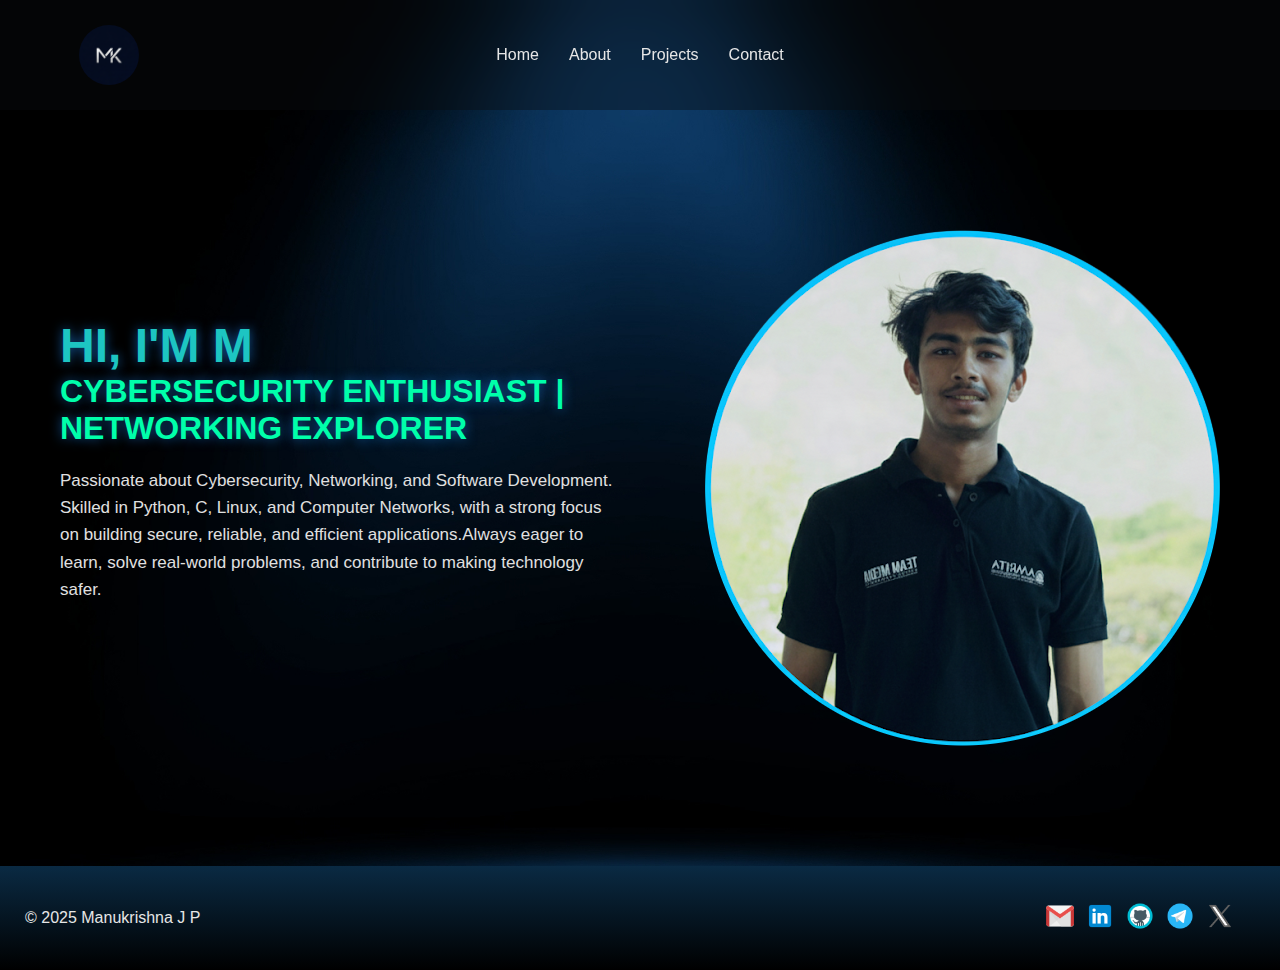
<file: index.html>
<!DOCTYPE html>
<html lang="en">

<head>
    <meta charset="UTF-8">
    <meta name="viewport" content="width=device-width, initial-scale=1.0">
    <title>Home</title>
    <link rel="stylesheet" href="/assets/css/index.css">
</head>

<body>
    <header>
        <nav id="navbar">
            <img src="/assets/images/logo.png" alt="logo" class="nav_el" width="60px" heigh="60px" style="border-radius: 50%;">
            <a href="/index.html" class="nav_el">Home</a>
            <a href="/about.html" class="nav_el">About</a>
            <a href="/projects.html" class="nav_el">Projects</a>
            <a href="/contact.html" class="nav_el">Contact</a>
        </nav>
    </header>
    <main>
        <section id="welcome">
            <div id="textid">
                <h1 class="txt_content">HI, I'M <span id="special-name">MANUKRISHNA J P</span></h1>
                <h2 class="txt_content">CYBERSECURITY ENTHUSIAST | NETWORKING EXPLORER</h2>
                <p class="txt_content">Passionate about Cybersecurity, Networking, and Software Development. Skilled in
                    Python, C, Linux, and
                    Computer Networks, with a strong focus on building secure, reliable, and efficient
                    applications.Always
                    eager to learn, solve real-world problems, and contribute to making technology safer.</p>
                <button class="txt_content"><a href="/" id="button_inside">Download CV</a></button>
            </div>
            <img src="/assets/images/my_img.png" alt="my_image" id="imgid">
        </section>
    </main>
    <footer>
        <span>© 2025 Manukrishna J P</span>
        <div id="contact_logo">
            <a href="mailto:manukrishna06211@gmail.com"><img src="/assets/images/gmail_logo.png" alt="gmail" width="30" height="30"></a>
            <a href="https://www.linkedin.com/in/manukrishna-jp"><img src="/assets/images/linkedin_logo.png" alt="linkedin" width="30" height="30"></a>
            <a href="https://github.com/manu-1-1"><img src="/assets/images/git_logo.png" alt="github" width="30" height="30"></a>
            <a href="https://t.me/the_manu11"><img src="/assets/images/telegram_logo.png" alt="telegram" width="30" height="30"></a>
            <a href="https://x.com/themanu1110?s=21"><img src="/assets/images/x_logo.png" alt="X" width="30" height="30"></a>
        </div>
    </footer>
    <script src="/assets/js/index.js"></script>
</body>

</html>
</file>
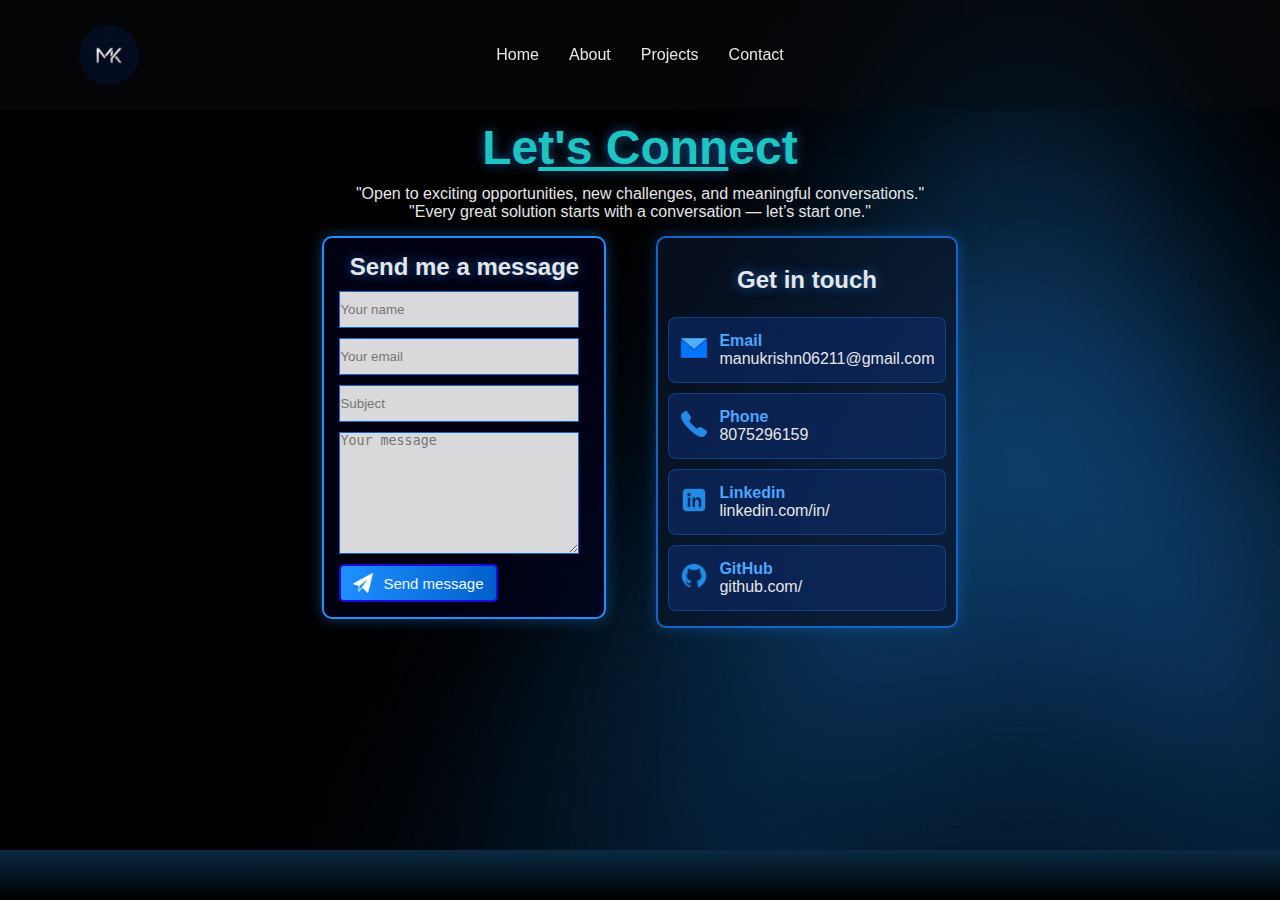
<file: contact.html>
<!DOCTYPE html>
<html lang="en">
<head>
    <meta charset="UTF-8">
    <meta name="viewport" content="width=device-width, initial-scale=1.0">
    <title>Contact</title>
    <link rel="stylesheet" href="/assets/css/contact.css">
</head>
<body>
    <header>
        <nav id="navbar">
            <img src="/assets/images/logo.png" alt="logo" class="nav_el" width="60px" heigh="60px" style="border-radius: 50%;">
            <a href="/index.html" class="nav_el">Home</a>
            <a href="/about.html" class="nav_el">About</a>
            <a href="/projects.html" class="nav_el">Projects</a>
            <a href="/contact.html" class="nav_el">Contact</a>
        </nav>
    </header>
    <main>
        <h1 style="padding:10px; text-align: center;">Le<span id="underline">t's Conn</span>ect</h1>
        <p style="text-align: center;">"Open to exciting opportunities, new challenges, and meaningful conversations."</p>
        <p style="text-align: center;">"Every great solution starts with a conversation — let’s start one."</p>
        <div id="container">
            <form id="send_message" action="#" method="post">
                <h3>Send me a message</h3>
                <input type="text" placeholder="Your name" class="input_ele">
                <input type="email" placeholder="Your email" class="input_ele">
                <input type="text" placeholder="Subject" class="input_ele">
                <textarea placeholder="Your message" class="input_ele"></textarea>
                <button type="submit"><img src="/assets/images/send_message_icon.png" alt="send_pic" width="20px" height="20px"><span style="color:rgb(240, 248, 255); font-size: 15px;">Send message</span></button>
            </form>
            <div id="get_in_touch">
                <h3 style="text-align: center; margin: 3px; padding:15px;">Get in touch</h3>
                <div class="element">
                    <div class="img"><img src="/assets/images/email_contact.png" alt="email" width="30px" height="30px"></div>
                    <div class="info">
                        <h4  style="color:#4da6ff;">Email</h4>
                        <p>manukrishn06211@gmail.com</p>
                    </div>
                </div>
                <div class="element">
                    <div class="img"><img src="/assets/images/phone_contact.png" alt="phone" width="30px" height="30px"></div>
                    <div class="info">
                        <h4 style="color:#4da6ff;">Phone</h4>
                        <p>8075296159</p>
                    </div>
                </div>
                <div class="element">
                    <div class="img"><img src="/assets/images/linkedin_contact.png" alt="linkedin" width="30px" height="30px"></div>
                    <div class="info">
                        <h4 style="color:#4da6ff;">Linkedin</h4>
                        <p>linkedin.com/in/</p>
                    </div>
                </div>
                <div class="element">
                    <div class="img"><img src="/assets/images/git_contact.png" alt="github" width="30px" height="30px"></div>
                    <div class="info">
                        <h4 style="color:#4da6ff;">GitHub</h4>
                        <p>github.com/</p>
                    </div>
                </div>
            </div>
        </div>
    </main>
    <footer></footer>
</body>
</html>
</file>
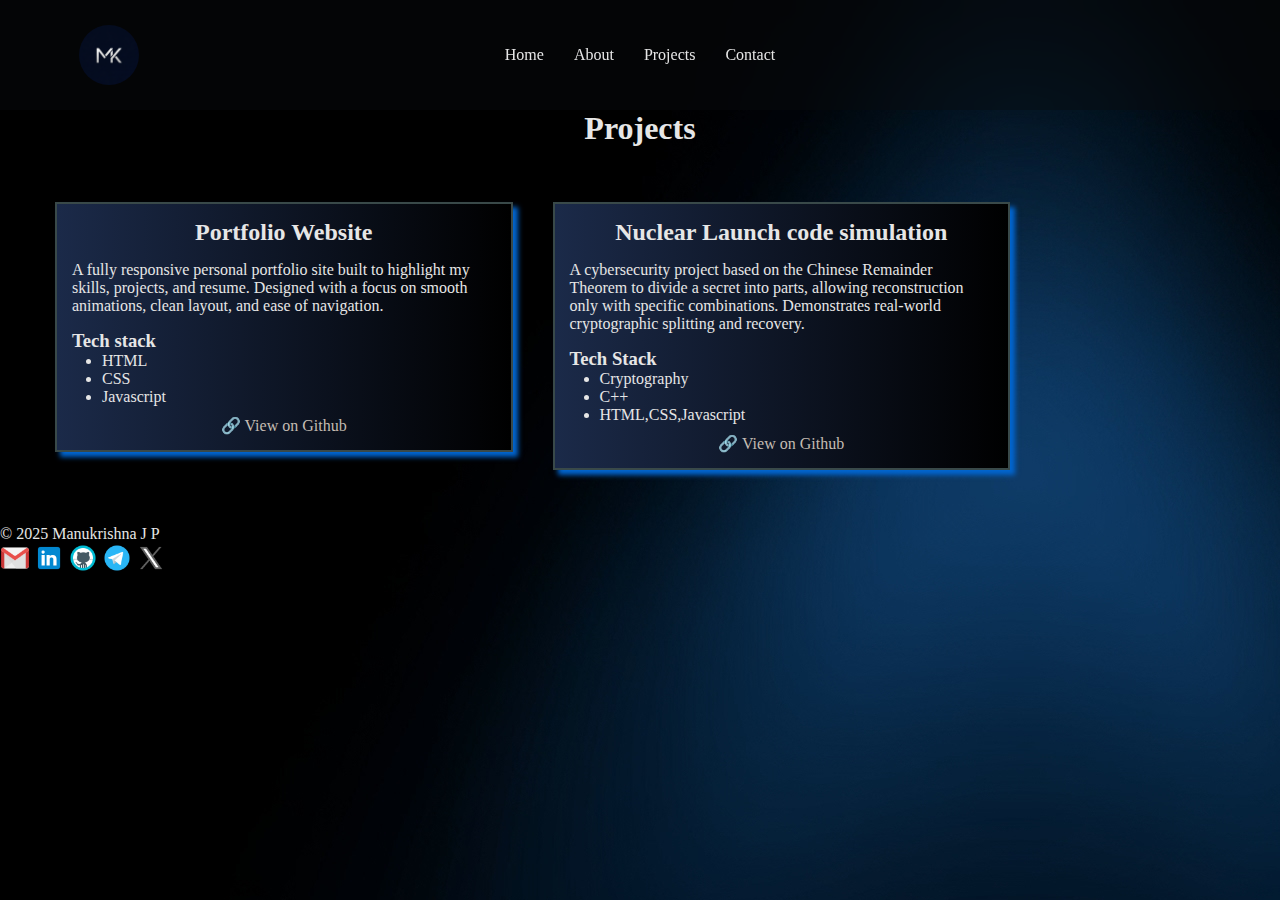
<file: projects.html>
<!DOCTYPE html>
<html lang="en">

<head>
    <meta charset="UTF-8">
    <meta name="viewport" content="width=device-width, initial-scale=1.0">
    <title>Projects</title>
    <link rel="stylesheet" href="/assets/css/project.css">
</head>

<body>
    <header>
        <nav id="navbar">
            <img src="/assets/images/logo.png" alt="logo" class="nav_el" width="60px" heigh="60px" style="border-radius: 50%;">
            <a href="/index.html" class="nav_el">Home</a>
            <a href="/about.html" class="nav_el">About</a>
            <a href="/projects.html" class="nav_el">Projects</a>
            <a href="/contact.html" class="nav_el">Contact</a>
        </nav>
    </header>
    <main>
        <h1 style="text-align: center;">Projects</h1>
        <div id="projects">
            <div class="project">
                <h2 style="text-align: center;">Portfolio Website</h2>
                <p>A fully responsive personal portfolio site built to highlight my skills, projects, and resume.
                    Designed with a focus on smooth animations, clean layout, and ease of navigation.</p>
                <h3>Tech stack</h3>
                <ul>
                    <li>HTML</li>
                    <li>CSS</li>
                    <li>Javascript</li>
                </ul>
                <a href="#">&#128279; View on Github</a>
            </div>
            <div class="project">
                <h2 style="text-align: center;">Nuclear Launch code simulation</h2>
                <p>A cybersecurity project based on the Chinese Remainder Theorem to divide a secret into parts,
                    allowing reconstruction only with specific combinations. Demonstrates real-world cryptographic
                    splitting and recovery.</p>
                <h3>Tech Stack</h3>
                <ul>
                    <li>Cryptography</li>
                    <li>C++</li>
                    <li>HTML,CSS,Javascript</li>
                </ul>
                <a href="#">&#128279; View on Github</a>
            </div>

        </div>
    </main>
    <footer>
        <span>© 2025 Manukrishna J P</span>
        <div id="contact_logo">
            <a href="mailto:manukrishna06211@gmail.com"><img src="/assets/images/gmail_logo.png" alt="gmail" width="30px" height="30px"></a>
            <a href="https://www.linkedin.com/in/manukrishna-jp"><img src="/assets/images/linkedin_logo.png" alt="linkedin" width="30px" height="30px"></a>
            <a href="https://github.com/manu-1-1"><img src="/assets/images/git_logo.png" alt="github" width="30px" height="30px"></a>
            <a href="https://t.me/the_manu11"><img src="/assets/images/telegram_logo.png" alt="telegram" width="30px" height="30px"></a>
            <a href="https://x.com/themanu1110?s=21"><img src="/assets/images/x_logo.png" alt="X" width="30px" height="30px"></a>
        </div>
    </footer>
</body>

</html>
</file>
<file: assets/css/index.css>
*{
    margin:0px;
    padding:0px;
}

body{
    height:100vh;
    background-image:url("/assets/images/bg.png.png");
    color:#e6e6e6;
    font-family: 'Inter',sans-serif;
    background-size: cover;
    background-attachment: fixed;
    background-position: center;
    display: flex;
    flex-direction: column;
}

h1,h2,h3{
    font-family: 'Poppins',sans-serif;
    text-shadow: 0 0 12px rgba(30, 144, 255, 0.6);
    animation: glowPulse 4s infinite ease-in-out;
}

h1{
    font-size: 48px;
    color: #1dc5c2;
}

h2{
    font-size: 32px;
    color: #00ffaa;
}

h3{
    font-size: 24px;
    color: #e6e6e6;
}

p {
    font-size: 17px;
    line-height: 1.6;
    color: #e0e0e0;
}

#navbar{
    display: flex;
    justify-content: center;
    align-items: center;
    background-color:#0f2b56;
    background: rgba(11, 12, 16, 0.4); /* semi-transparent dark */
    backdrop-filter: blur(12px);
    -webkit-backdrop-filter: blur(12px);
    padding:10px;
    height:10vh;
    
}

.nav_el{
    padding:15px;
    text-decoration: none;
    color:#e6e6e6;
}

.nav_el:hover{ 
    color: #1e90ff;
} 

.nav_el.active{
    border-bottom: 2px solid #1e90ff;
} 

#navbar img{
    position:fixed;
    left:5%;
}
#welcome{
    display:flex;
    justify-content:center;
    align-items: center;
    gap:40px;
    padding:10px;
}

#textid{
    padding:20px;
    width:60vw;
    display:flex;
    flex-direction: column;
    align-items: flex-start;
    margin:10vh 0px 10vh 30px;
}
#textid p{
    margin-top:20px;
}
#textid button{
    margin-top:20px;
}
#imgid{
    margin:10vh 30px 10vh 0px;
    padding:20px;
    display: flex;
    justify-content: center;
    max-width: 100%;    
    height: auto;       
    object-fit: cover; 
}

#textid button{
    background-color: #1e90ff;
    color: white;
    padding:10px;
    border-radius: 5%;
    cursor: pointer;
    border: none;
}
#button_inside{
    text-decoration: none;
}

button{
    color: #2563eb;
    border: 2px solid #2563eb;
    background:transparent;
}

footer{
    padding:25px;
    display: flex;
    flex-direction: row;
    align-items: center;
    justify-content: space-between;
    background: linear-gradient(to top, #000000, #0a2a43); 
}

#contact_logo{
    display: flex;
    justify-content: flex-end;
    gap:10px;
    padding:10px;
    margin-right:10px;
}

@media(max-width:768px){
#welcome{
    flex-direction: column;
    text-align:center;
}
 
#textid{ 
    align-items: center; 
}

#imgid{
    max-width: 200px;   
    margin: 20px auto;  
    display: block;
}

}
</file>
<file: assets/css/contact.css>
*{
    padding:0px;
    margin:0px;
}
body{
    height:100vh;
    background-image:url("/assets/images/bg.png.png");
    color:#e6e6e6;
    font-family: 'Inter',sans-serif;
    display: flex;
    flex-direction: column;
}

h1,h2,h3{
    font-family: 'Poppins',sans-serif;
    text-shadow: 0 0 12px rgba(30, 144, 255, 0.6);
    animation: glowPulse 4s infinite ease-in-out;
}

@keyframes glowPulse{
    0% {text-shadow: 0 0 10px #1e90ff, 0 0 20px #1e90ff;}
    50% {text-shadow: 0 0 5px #a8b2af, 0 0 40px #00ffaa;}
    100% {text-shadow:0 0 10px #1e90ff, 0 0 20px #1e90ff;}
}

h1{
    font-size: 48px;
    color: #1dc5c2;
}

h2{
    font-size: 32px;
    color: #00ffaa;
}

h3{
    font-size: 24px;
    color: #e6e6e6;
}

#navbar{
    display: flex;
    justify-content: center;
    align-items: center;
    background-color:#0f2b56;
    background: rgba(11, 12, 16, 0.4); /* semi-transparent dark */
    backdrop-filter: blur(12px);
    -webkit-backdrop-filter: blur(12px);
    padding:10px;
    height:10vh;
    
}
.nav_el{
    padding:15px;
    text-decoration: none;
    color:#e6e6e6;
}

.nav_el:hover{ 
    color: #1e90ff;
} 

.nav_el.active{
    border-bottom: 2px solid #1e90ff;
} 

#navbar img{
    position:fixed;
    left:5%;
}

#underline{
    text-decoration: underline;
}

#major_content{
    flex:1;
    display:flex;
    flex-direction: column;
    justify-content: flex-start;
    padding:30px 20px;
}

#send_message{
    max-width: 320px;
    min-width: 250px;
    padding:15px;
    margin:15px;
    border:2px solid #1e90ff;
    background: rgba(0,0,30,0.6);
    box-shadow:0 0 15px rgba(30,144,255,0.4);
    border-radius: 10px;
    max-height: fit-content;
}

#send_message textarea{
    min-height:120px;
}
#send_message h3{
    margin:0px 0px 10px 0px;
    text-align: center;
}

#send_message button{
    padding: 7px 12px;
    background: linear-gradient(90deg, #1e90ff, #005fcb);
    display: flex;
    align-items:center;
    gap:10px;
    border-radius:5px;
    border: 2px solid rgb(30, 9, 221);
    cursor:pointer;
}

.input_ele{
    width: 95%;
    display:block;
    margin:10px 0px;
    height:35px;
    background-color: rgba(255, 255, 255, 0.85);
    border:1px solid rgb(13, 104, 201);
}

#container{
    display: flex;
    justify-content: center;
    flex-wrap: wrap;
    gap:20px;
    align-items: stretch;
}

#get_in_touch{
    max-width: 320px;
    min-width: 250px;
    display: flex;
    flex-direction: column;
    margin:15px;
    border:2px solid rgb(13, 104, 201);;
    border-radius: 10px;
    padding: 10px;
    box-shadow: 0 0 15px rgba(30,144,255,0.3);
    background: rgba(10,20,40,0.7);
}

.element{
    display:flex;
    align-items: center;
    padding:10px;
    background: rgba(12, 40, 97, 0.7);
    margin:5px 0;
    border:1px solid rgba(30,144,255,0.3);
    border-radius:8px;
}

.img{
    padding:5px 10px 5px 0px;
}

.info a{
    text-decoration: none; 
    color:white
}

footer{
    padding:25px;
    display: flex;
    flex-direction: row;
    align-items: center;
    justify-content: space-between;
    background: linear-gradient(to top, #000000, #0a2a43); 
    margin-top: auto;
}

#contact_logo{
    display: flex;
    justify-content: flex-end;
    gap:10px;
    padding:10px;
    margin-right:10px;
}
</file>
<file: assets/css/project.css>
*{
    padding:0px;
    margin:0px;
}
body{
    height:100vh;
    background-image:url("/assets/images/bg.png.png");
    color:#e6e6e6;
}
#navbar{
    display: flex;
    justify-content: center;
    align-items: center;
    background-color:#0f2b56;
    background: rgba(11, 12, 16, 0.4); /* semi-transparent dark */
    backdrop-filter: blur(12px);
    -webkit-backdrop-filter: blur(12px);
    padding:10px;
    height:10vh;
    
}
.nav_el{
    padding:15px;
    text-decoration: none;
    color:#e6e6e6;
}

#navbar img{
    position:fixed;
    left:5%;
}

#projects{
    padding:15px;
    margin:20px;
    display: flex;
    flex-wrap:wrap;
}

.project{
    width:35%;
    height:35%;
    margin:20px;
    border:2px solid #394949;
    padding:15px;
    box-shadow: 5px 5px 5px rgb(2, 102, 209);
    background: linear-gradient(90deg, #1b2a49,#000000);
}

.project ul{
    margin-left:30px;
    margin-bottom:10px;
}

.project p{
    padding-top:15px;
    padding-bottom:15px;
}

.project a{
    text-decoration: none;
    display: block;
    text-align: center;
    color:rgb(196, 188, 178);
}
</file>
